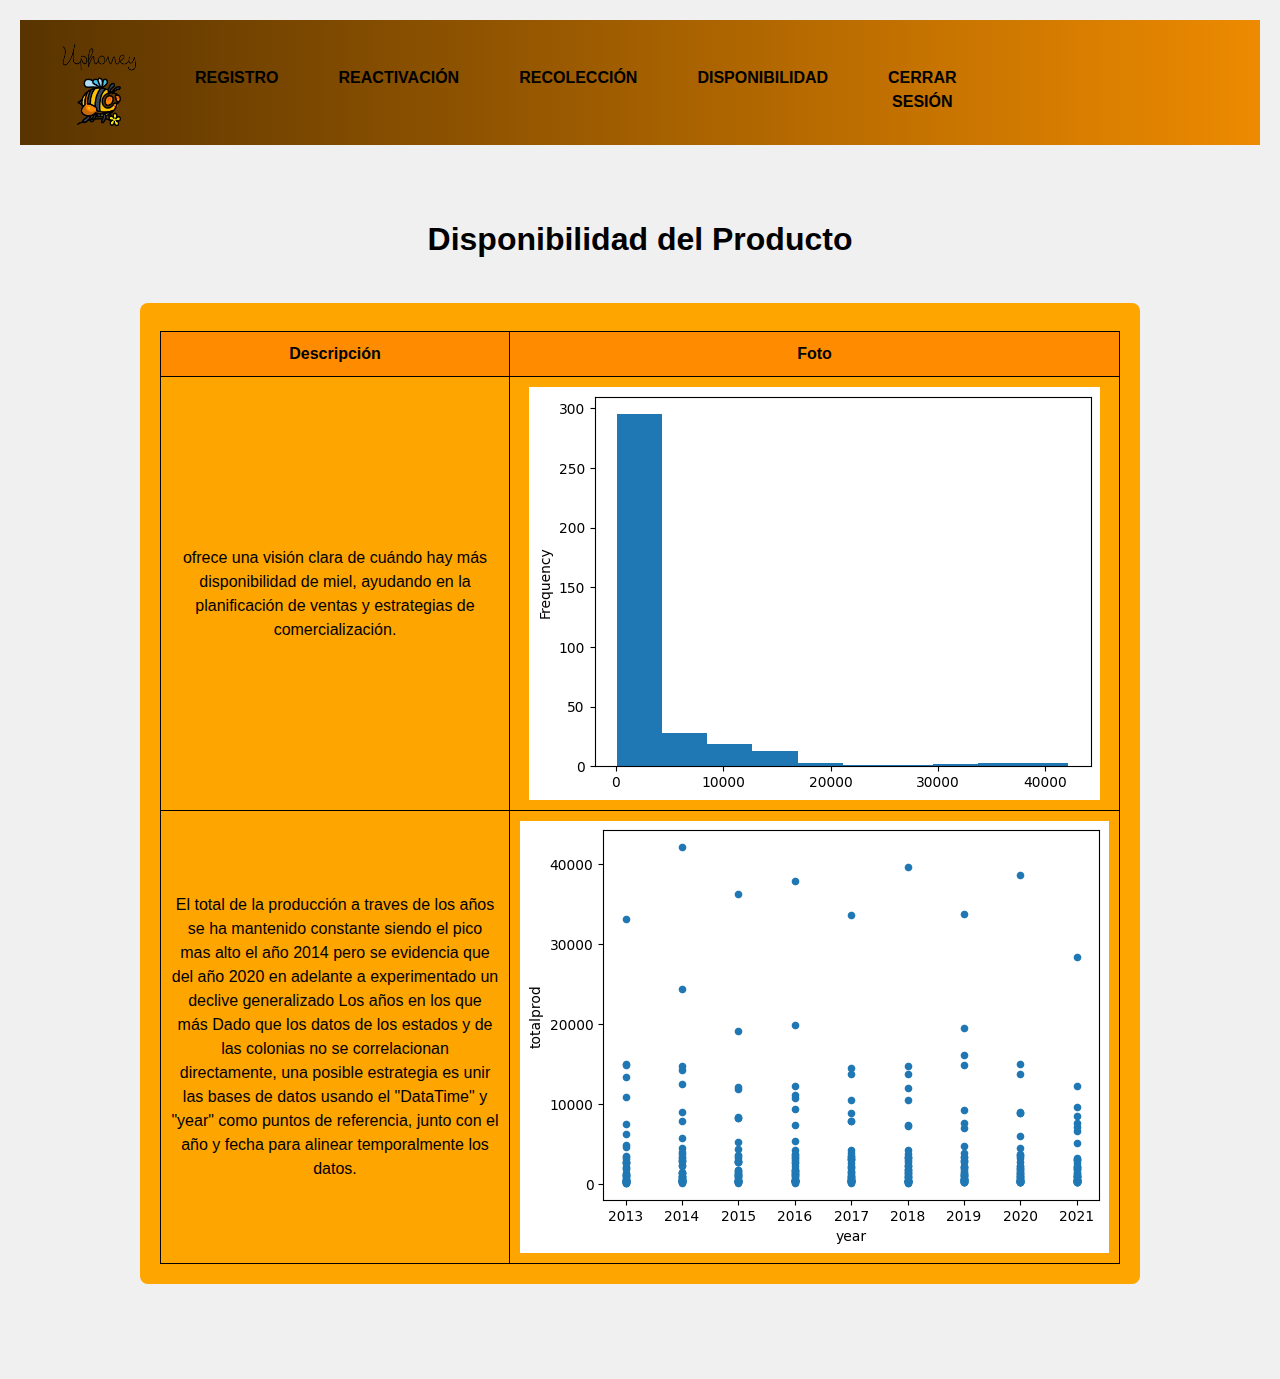
<file: disponibilidad.html>
<!DOCTYPE html>
<html>
    <head>
        <meta charset="utf-8"/>
        <meta http-equiv="X-UA-Compatible" content="IE=edge"/>
        <meta name="viewport" content="width=device-width, initial-scale=1, shrink-to-fit=no"/>
        <title>Registro</title>
        <link rel="stylesheet" type="text/css" href="https://cdnjs.cloudflare.com/ajax/libs/OwlCarousel2/2.1.3/assets/owl.carousel.min.css"/>
        <link rel="stylesheet" type="text/css" href="css/bootstrap.css"/>
        <!-- fonts style -->
        <link href="https://fonts.googleapis.com/css?family=Dosis:400,500|Poppins:400,700&amp;display=swap" rel="stylesheet"/>
        <link href="css/home.css" rel="stylesheet"/>
        <style>
          body {
              font-family: Arial, sans-serif;
              background-color: #f0f0f0;
              margin: 0;
              padding: 20px;
          }
  
          .table-container {
              width: 100%;
              max-width: 1000px;
              margin: auto;
              background-color: #ffa500; /* Fondo naranja */
              color: #000000; /* Letra negra */
              padding: 20px;
              border-radius: 8px;
          }
  
          h2 {
              text-align: center;
              color: #000000; /* Letra negra */
          }
  
          table {
              width: 100%;
              border-collapse: collapse;
          }
  
          th, td {
              border: 1px solid #000000;
              padding: 10px;
              text-align: center;
          }
  
          th {
              background-color: #ff8c00; /* Un tono más oscuro de naranja para el encabezado */
              color: #000000;
          }
  
          td img {
              max-width: 700px;
              height: auto;
          }
      </style>
  </head>
  
  <body class="sub_page">
    <div class="hero_area">
      <!-- header section strats -->
      <header class="header_section">
        <div class="container-fluid">
          <div class="row">
            <div class="col-lg-8">
              <nav class="navbar navbar-expand-lg custom_nav-container ">
                  <span><img src="./src/logo.png" width="120px" height="100px"></span>
                <button class="navbar-toggler" type="button" data-toggle="collapse" data-target="#navbarSupportedContent" aria-controls="navbarSupportedContent" aria-expanded="false" aria-label="Toggle navigation">
                  <span class="navbar-toggler-icon"></span>
                </button>
  
                <div class="collapse navbar-collapse" id="navbarSupportedContent">
                  <div class="d-flex  flex-column flex-lg-row align-items-center">
                    <ul class="navbar-nav  ">
                      <li class="nav-item active">
                        <a class="nav-link" href="home.html">Registro<span class="sr-only">(current)</span></a>
                      </li>
                      <li class="nav-item">
                        <a class="nav-link" href="reactivacion.html">Reactivación </a>
                      </li>
                      <li class="nav-item">
                        <a class="nav-link" href="recoleccion.html">Recolección</a>
                      </li>
                      <li class="nav-item">
                        <a class="nav-link" href="disponibilidad.html">Disponibilidad</a>
                      </li>
                      <li class="nav-item">
                        <a class="nav-link" href="index.html"> Cerrar Sesión</a>
                      </li>
                    </ul>
                  </div>
                </div>
              </nav>
            </div>
          </div>
        </div>
      </header>
    </div>

    <section class="contact_section layout_padding">
      <div class="container contact_heading">
        <h2>
          Disponibilidad del Producto
        </h2>
      </div>
         <div class="container">
          <div class="table-container">
            <h2></h2>
            <table>
                <tr>
                    <th>Descripción</th>
                    <th>Foto</th>
                </tr>
                <tr>
                    <td>ofrece una visión clara de cuándo hay más disponibilidad de miel, ayudando en la planificación de ventas y estrategias de comercialización.
                    </td>
                    <td><img src="./src/disponibilidad.png" alt="Mapa de Calor"></td>
                </tr>
                <tr>
                  <td>El total de la producción a traves de los años se ha mantenido constante siendo el pico mas alto el año 2014 pero se evidencia que del año 2020 en adelante a experimentado un declive generalizado

                    Los años en los que más
                    
                    Dado que los datos de los estados y de las colonias no se correlacionan directamente, una posible estrategia es unir las bases de datos usando el "DataTime" y "year" como puntos de referencia, junto con el año y fecha para alinear temporalmente los datos.
                  </td>
                  <td><img src="./src/histórico de Stock.png" alt="Mapa de Calor"></td>
              </tr>

                
            </table>
        </div> 
  
  
          </div>
        </div>
     
      
    </section>
  
    <script type="text/javascript" src="js/jquery-3.4.1.min.js"></script>
    <script type="text/javascript" src="js/bootstrap.js"></script>
    </body>
  </html>
</file>
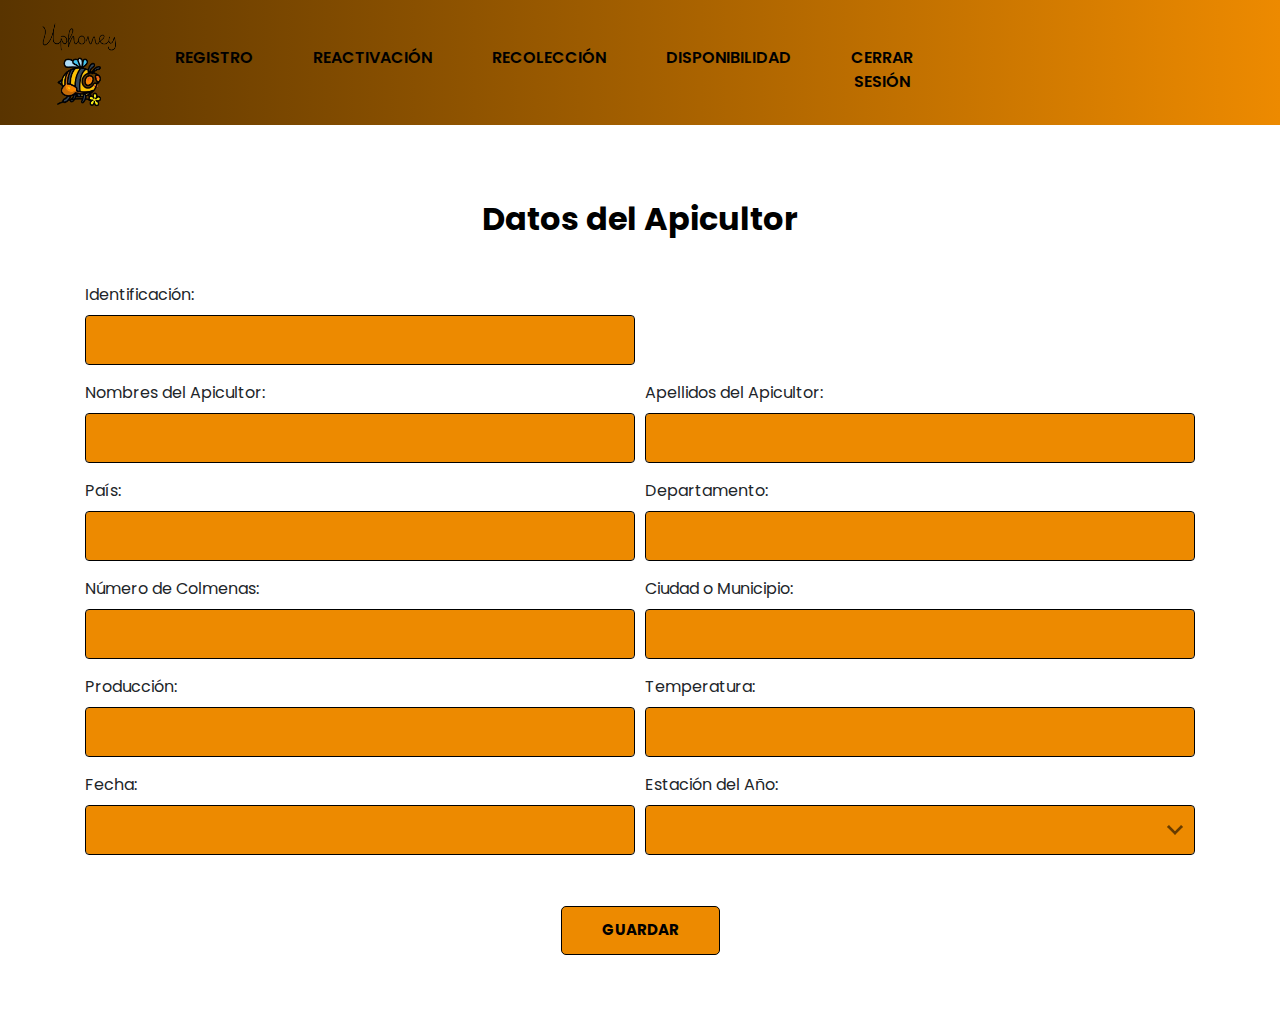
<file: home.html>
<!DOCTYPE html>
<html>
<head>
    <meta charset="utf-8"/>
    <meta http-equiv="X-UA-Compatible" content="IE=edge"/>
    <meta name="viewport" content="width=device-width, initial-scale=1, shrink-to-fit=no"/>
    <title>Registro</title>
    <link rel="stylesheet" type="text/css" href="https://cdnjs.cloudflare.com/ajax/libs/OwlCarousel2/2.1.3/assets/owl.carousel.min.css"/>
    <link rel="stylesheet" type="text/css" href="css/bootstrap.css"/>
    <link href="https://fonts.googleapis.com/css?family=Dosis:400,500|Poppins:400,700&amp;display=swap" rel="stylesheet"/>
    <link href="css/home.css" type="text/css" rel="stylesheet"/>
</head>
<body class="sub_page">
    <div class="hero_area">
        <header class="header_section">
            <div class="container-fluid">
                <div class="row">
                    <div class="col-lg-8">
                        <nav class="navbar navbar-expand-lg custom_nav-container">
                            <span><img src="./src/logo.png" width="120px" height="100px"></span>
                            <button class="navbar-toggler" type="button" data-toggle="collapse" data-target="#navbarSupportedContent" aria-controls="navbarSupportedContent" aria-expanded="false" aria-label="Toggle navigation">
                                <span class="navbar-toggler-icon"></span>
                            </button>

                            <div class="collapse navbar-collapse" id="navbarSupportedContent">
                                <div class="d-flex flex-column flex-lg-row align-items-center">
                                    <ul class="navbar-nav">
                                        <li class="nav-item active">
                                            <a class="nav-link" href="home.html">Registro<span class="sr-only">(current)</span></a>
                                        </li>
                                        <li class="nav-item">
                                            <a class="nav-link" href="reactivacion.html">Reactivación</a>
                                        </li>
                                        <li class="nav-item">
                                            <a class="nav-link" href="recoleccion.html">Recolección</a>
                                        </li>
                                        <li class="nav-item">
                                            <a class="nav-link" href="disponibilidad.html">Disponibilidad</a>
                                        </li>
                                        <li class="nav-item">
                                            <a class="nav-link" href="index.html">Cerrar Sesión</a>
                                        </li>
                                    </ul>
                                </div>
                            </div>
                        </nav>
                    </div>
                </div>
            </div>
        </header>
    </div>

    <section class="contact_section layout_padding">
        <div class="container contact_heading">
            <h2>Datos del Apicultor</h2>
        </div>
        <div class="container">
            <form>
                <div class="form-row">
                    <div class="form-group col-md-6">
                        <label for="NDI">Identificación:</label>
                        <input type="tel" class="form-control" id="NDI" name="NDI"/>
                    </div>
                    <div class="form-group col-md-6"></div>
                    <div class="form-group col-md-6">
                        <label for="inputName">Nombres del Apicultor:</label>
                        <input type="text" class="form-control" id="inputName" name="inputName"/>
                    </div>
                    <div class="form-group col-md-6">
                        <label for="inputLastName">Apellidos del Apicultor:</label>
                        <input type="text" class="form-control" id="inputLastName" name="inputLastName"/>
                    </div>
                    <div class="form-group col-md-6">
                        <label for="inputpais">País:</label>
                        <input type="text" class="form-control" id="inputpais" name="inputpais"/>
                    </div>
                    <div class="form-group col-md-6">
                        <label for="inputdepartamento">Departamento:</label>
                        <input type="text" class="form-control" id="inputdepartamento" name="inputdepartamento"/>
                    </div>
                    <div class="form-group col-md-6">
                        <label for="inputnumcol">Número de Colmenas:</label>
                        <input type="tel" class="form-control" id="inputnumcol" name="inputnumcol"/>
                    </div>
                    <div class="form-group col-md-6">
                        <label for="inputciudad">Ciudad o Municipio:</label>
                        <input type="text" class="form-control" id="inputciudad" name="inputciudad"/>
                    </div>
                    <div class="form-group col-md-6">
                        <label for="inputproduccion">Producción:</label>
                        <input type="text" class="form-control" id="inputproduccion" name="inputproduccion"/>
                    </div>
                    <div class="form-group col-md-6">
                        <label for="inputtemperatura">Temperatura:</label>
                        <input type="text" class="form-control" id="inputtemperatura" name="inputtemperatura"/>
                    </div>
                    <div class="form-group col-md-6">
                        <label for="inputfecha">Fecha:</label>
                        <input type="text" class="form-control" id="inputfecha" name="inputfecha"/>
                    </div>
                    <div class="form-group col-md-6">
                        <label for="inputState">Estación del Año:</label>
                        <select id="inputState" name="inputState" class="form-control">
                            <option selected=""></option>
                            <option>Primavera</option>
                            <option>Verano</option>
                            <option>Otoño</option>
                            <option>Invierno</option>
                        </select>
                    </div>
                    </div>
                </div>
                <div class="d-flex justify-content-center">
                    <button type="submit" class="">Guardar</button>
            </form>
        </div>
    </section>

    <script type="text/javascript" src="js/jquery-3.4.1.min.js"></script>
    <script type="text/javascript" src="js/bootstrap.js"></script>
</body>
</html>
</file>
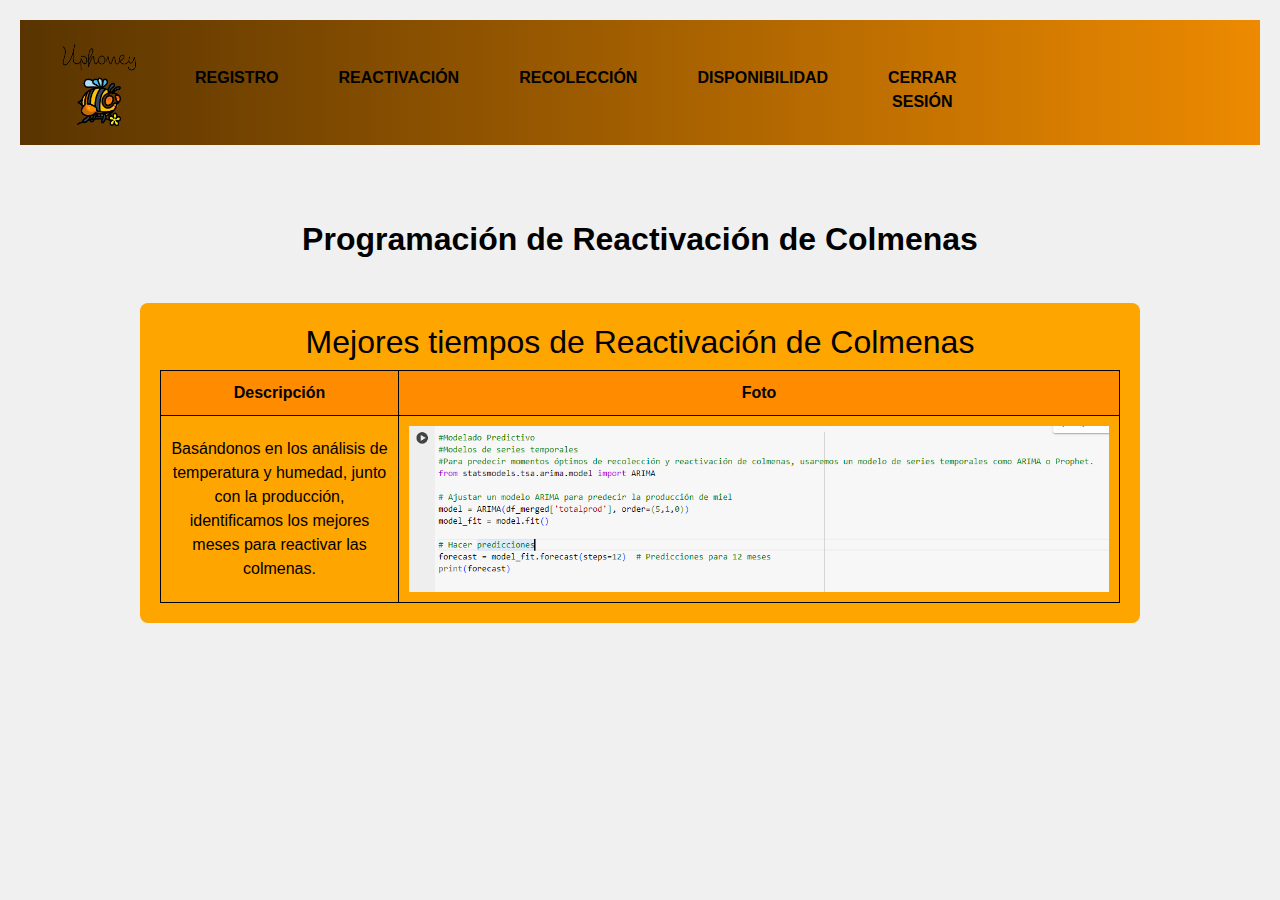
<file: reactivacion.html>
<!DOCTYPE html>
<html>
    <head>
        <meta charset="utf-8"/>
        <meta http-equiv="X-UA-Compatible" content="IE=edge"/>
        <meta name="viewport" content="width=device-width, initial-scale=1, shrink-to-fit=no"/>
        <title>Registro</title>
        <link rel="stylesheet" type="text/css" href="https://cdnjs.cloudflare.com/ajax/libs/OwlCarousel2/2.1.3/assets/owl.carousel.min.css"/>
        <link rel="stylesheet" type="text/css" href="css/bootstrap.css"/>
        <!-- fonts style -->
        <link href="https://fonts.googleapis.com/css?family=Dosis:400,500|Poppins:400,700&amp;display=swap" rel="stylesheet"/>
        <link href="css/home.css" rel="stylesheet"/>
        <style>
          body {
              font-family: Arial, sans-serif;
              background-color: #f0f0f0;
              margin: 0;
              padding: 20px;
          }
  
          .table-container {
              width: 100%;
              max-width: 1000px;
              margin: auto;
              background-color: #ffa500; /* Fondo naranja */
              color: #000000; /* Letra negra */
              padding: 20px;
              border-radius: 8px;
          }
  
          h2 {
              text-align: center;
              color: #000000; /* Letra negra */
          }
  
          table {
              width: 100%;
              border-collapse: collapse;
          }
  
          th, td {
              border: 1px solid #000000;
              padding: 10px;
              text-align: center;
          }
  
          th {
              background-color: #ff8c00; /* Un tono más oscuro de naranja para el encabezado */
              color: #000000;
          }
  
          td img {
              max-width: 700px;
              height: auto;
          }
      </style>
  </head>
  
  <body class="sub_page">
    <div class="hero_area">
      <!-- header section strats -->
      <header class="header_section">
        <div class="container-fluid">
          <div class="row">
            <div class="col-lg-8">
              <nav class="navbar navbar-expand-lg custom_nav-container ">
                  <span><img src="./src/logo.png" width="120px" height="100px"></span>
                <button class="navbar-toggler" type="button" data-toggle="collapse" data-target="#navbarSupportedContent" aria-controls="navbarSupportedContent" aria-expanded="false" aria-label="Toggle navigation">
                  <span class="navbar-toggler-icon"></span>
                </button>
  
                <div class="collapse navbar-collapse" id="navbarSupportedContent">
                  <div class="d-flex  flex-column flex-lg-row align-items-center">
                    <ul class="navbar-nav  ">
                      <li class="nav-item active">
                        <a class="nav-link" href="home.html">Registro<span class="sr-only">(current)</span></a>
                      </li>
                      <li class="nav-item">
                        <a class="nav-link" href="reactivacion.html">Reactivación </a>
                      </li>
                      <li class="nav-item">
                        <a class="nav-link" href="recoleccion.html">Recolección</a>
                      </li>
                      <li class="nav-item">
                        <a class="nav-link" href="disponibilidad.html">Disponibilidad</a>
                      </li>
                      <li class="nav-item">
                        <a class="nav-link" href="index.html"> Cerrar Sesión</a>
                      </li>
                    </ul>
                  </div>
                </div>
              </nav>
            </div>
          </div>
        </div>
      </header>
    </div>

    <section class="contact_section layout_padding">
      <div class="container contact_heading">
        <h2>
          Programación de Reactivación de Colmenas
        </h2>
      </div>
      <div class="container">
        <div class="table-container">
          <h2>Mejores tiempos de Reactivación de Colmenas</h2>
          <table>
              <tr>
                  <th>Descripción</th>
                  <th>Foto</th>
              </tr>
              <tr>
                  <td>Basándonos en los análisis de temperatura y humedad, junto con la producción, 
                    identificamos los mejores meses para reactivar las colmenas.
                  </td>
                  <td><img src="./src/Reactivación.png" alt="Mapa de Calor"></td>
              </tr>

              
          </table>
      </div> 


        </div>
      </div>
   
    
    </section>
  
    <script type="text/javascript" src="js/jquery-3.4.1.min.js"></script>
    <script type="text/javascript" src="js/bootstrap.js"></script>
    </body>
  </html>
</file>
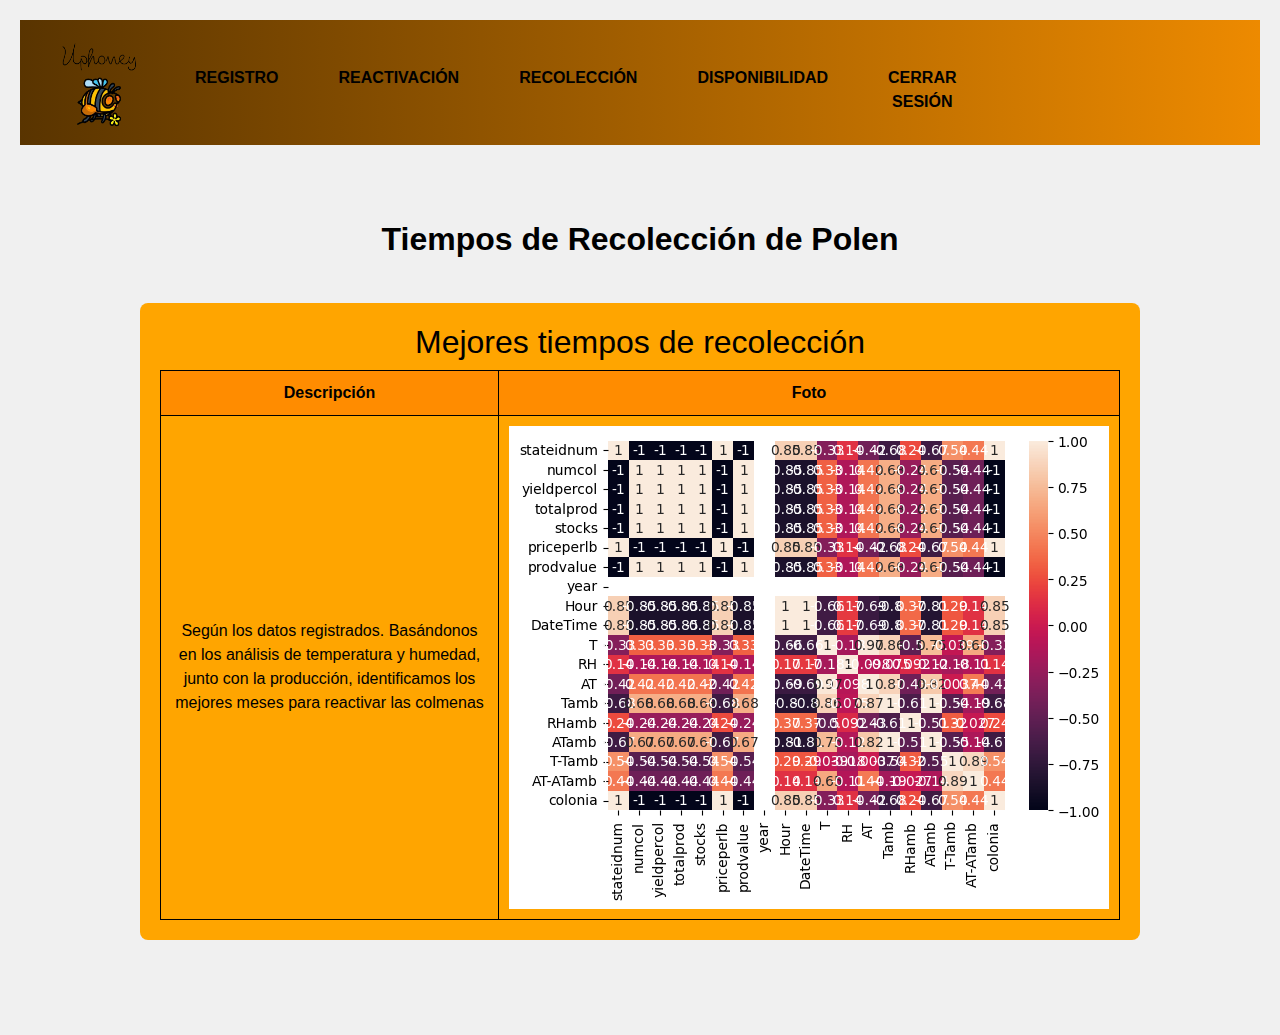
<file: recoleccion.html>
<!DOCTYPE html>
<html>
    <head>
        <meta charset="utf-8"/>
        <meta http-equiv="X-UA-Compatible" content="IE=edge"/>
        <meta name="viewport" content="width=device-width, initial-scale=1, shrink-to-fit=no"/>
        <title>Registro</title>
        <link rel="stylesheet" type="text/css" href="https://cdnjs.cloudflare.com/ajax/libs/OwlCarousel2/2.1.3/assets/owl.carousel.min.css"/>
        <link rel="stylesheet" type="text/css" href="css/bootstrap.css"/>
        <!-- fonts style -->
        <link href="https://fonts.googleapis.com/css?family=Dosis:400,500|Poppins:400,700&amp;display=swap" rel="stylesheet"/>
        <link href="css/home.css" rel="stylesheet"/>
        <style>
          body {
              font-family: Arial, sans-serif;
              background-color: #f0f0f0;
              margin: 0;
              padding: 20px;
          }
  
          .table-container {
              width: 100%;
              max-width: 1000px;
              margin: auto;
              background-color: #ffa500; /* Fondo naranja */
              color: #000000; /* Letra negra */
              padding: 20px;
              border-radius: 8px;
          }
  
          h2 {
              text-align: center;
              color: #000000; /* Letra negra */
          }
  
          table {
              width: 100%;
              border-collapse: collapse;
          }
  
          th, td {
              border: 1px solid #000000;
              padding: 10px;
              text-align: center;
          }
  
          th {
              background-color: #ff8c00; /* Un tono más oscuro de naranja para el encabezado */
              color: #000000;
          }
  
          td img {
              max-width: 700px;
              height: auto;
          }
      </style>
  </head>
  
  <body class="sub_page">
    <div class="hero_area">
      <!-- header section strats -->
      <header class="header_section">
        <div class="container-fluid">
          <div class="row">
            <div class="col-lg-8">
              <nav class="navbar navbar-expand-lg custom_nav-container ">
                  <span><img src="./src/logo.png" width="120px" height="100px"></span>
                <button class="navbar-toggler" type="button" data-toggle="collapse" data-target="#navbarSupportedContent" aria-controls="navbarSupportedContent" aria-expanded="false" aria-label="Toggle navigation">
                  <span class="navbar-toggler-icon"></span>
                </button>
  
                <div class="collapse navbar-collapse" id="navbarSupportedContent">
                  <div class="d-flex  flex-column flex-lg-row align-items-center">
                    <ul class="navbar-nav  ">
                      <li class="nav-item active">
                        <a class="nav-link" href="home.html">Registro<span class="sr-only">(current)</span></a>
                      </li>
                      <li class="nav-item">
                        <a class="nav-link" href="reactivacion.html">Reactivación </a>
                      </li>
                      <li class="nav-item">
                        <a class="nav-link" href="recoleccion.html">Recolección</a>
                      </li>
                      <li class="nav-item">
                        <a class="nav-link" href="disponibilidad.html">Disponibilidad</a>
                      </li>
                      <li class="nav-item">
                        <a class="nav-link" href="index.html"> Cerrar Sesión</a>
                      </li>
                    </ul>
                  </div>
                </div>
              </nav>
            </div>
          </div>
        </div>
      </header>
    </div>

    <section class="contact_section layout_padding">
      <div class="container contact_heading">
        <h2>
          Tiempos de Recolección de Polen
        </h2>
      </div>
      <div class="container">
        <div class="table-container">
          <h2>Mejores tiempos de recolección</h2>
          <table>
              <tr>
                  <th>Descripción</th>
                  <th>Foto</th>
              </tr>
              <tr>
                  <td>Según los datos registrados. Basándonos en los análisis de temperatura y humedad, junto con la 
                    producción, identificamos los mejores meses para reactivar las colmenas
                  </td>
                  <td><img src="./src/Mapa de Calor.png" alt="Mapa de Calor"></td>
              </tr>
          </table>
      </div> 


        </div>
      </div>
   
    </section>
  
    <script type="text/javascript" src="js/jquery-3.4.1.min.js"></script>
    <script type="text/javascript" src="js/bootstrap.js"></script>
    </body>
  </html>
</file>
<file: css/home.css>
body {
  font-family: "Poppins", sans-serif;
  background-color: #ffffff;
}

.layout_padding {
  padding: 75px 0;
}

.layout_padding2 {
  padding: 45px 0;
}

.layout_padding2-top {
  padding-top: 45px;
}

.layout_padding2-bottom {
  padding-bottom: 45px;
}

.layout_padding-top {
  padding-top: 75px;
}

.layout_padding-bottom {
  padding-bottom: 75px;
}

.custom_heading-container {
  display: -webkit-box;
  display: -ms-flexbox;
  display: flex;
  -webkit-box-pack: center;
  -ms-flex-pack: center;
  justify-content: center;
}

.custom_heading-container h2 {
  font-weight: bold;
  border-bottom: 1px solid #000000;
  border-radius: 10px;
  padding-bottom: 5px;
}

/*header section*/
.hero_area {
  height: 94vh;
  background: -webkit-gradient(linear, left top, right top, from(#ed8a00), to(#000000));
  background: linear-gradient(to left, #ed8a00, #593400);
}

.hero_area::before {
  content: "";
  position: absolute;
  width: 58%;
  height: 86%;
  top: 25px;
  right: 0;
}

.sub_page .hero_area {
  height: auto;
}

.sub_page .hero_area::before {
  display: none;
}

.hero_area.sub_pages {
  height: auto;
}

.header_section {
  padding-top: 15px;
}

.header_section .container-fluid {
  padding-right: 25px;
  padding-left: 25px;
}

.header_section .nav_container {
  margin: 0 auto;
}

.custom_nav-container.navbar-expand-lg .navbar-nav .nav-link {
  padding: 10px 30px;
  color: #000000;
  font-weight: 600;
  text-align: center;
  text-transform: uppercase;
}

a,
a:hover,
a:focus {
  text-decoration: none;
}

a:hover,
a:focus {
  color: initial;
}

.btn,
.btn:focus {
  outline: none !important;
  -webkit-box-shadow: none;
          box-shadow: none;
}

.custom_nav-container .nav_search-btn {
  background-size: 22px;
  background-repeat: no-repeat;
  background-position-y: 7px;
  width: 35px;
  height: 35px;
  padding: 0;
  border: none;
}
.custom_nav-container {
  z-index: 99999;
  padding: 5px 0;
}

.custom_nav-container .navbar-toggler {
  outline: none;
}

.custom_nav-container .navbar-toggler .navbar-toggler-icon {
  background-image: url(../src/menu.png);
  background-size: 40px;
}

/*end header section*/

.contact_section .contact_heading {
  text-align: center;
  margin-bottom: 45px;
}

.contact_section .contact_heading h2 {
  font-weight: bold;
  color: black;
}

.contact_section form .form-control {
  border: solid;
  border-width: 1px;
  background-color: #ed8a00;
  color: #000000;
  outline: none;
  -webkit-box-shadow: none;
          box-shadow: none;
  border-radius: 30;
  height: 50px;
}

.contact_section form .form-control#inputMessage {
  height: 120px;
}

.contact_section form select.form-control {
  -webkit-appearance: none;
     -moz-appearance: none;
          appearance: none;
  position: relative;
  background-image: url(../src/down-arrow.png);
  background-repeat: no-repeat;
  background-position: 98%;
}

.contact_section button {
  display: inline-block;
  padding: 12px 40px;
  background-color: #ed8a00;
  color: #000000;
  border-radius: 5px;
  -webkit-box-shadow: 0px 2px 7px 0px rgba(0, 0, 0, 0.26);
  box-shadow: 0px 2px 7px 0px rgba(0, 0, 0, 0.26);
  -webkit-transition: all .3s;
  transition: all .3s;
  border: solid;
  border-width: 1px;
  text-transform: uppercase;
  -webkit-box-shadow: none;
          box-shadow: none;
  outline: none;
  margin-top: 35px;
  font-size: 15px;
  font-weight: bold;
}

.contact_section button:hover {
  -webkit-transform: translateY(-7px);
          transform: translateY(-7px);
}
</file>
